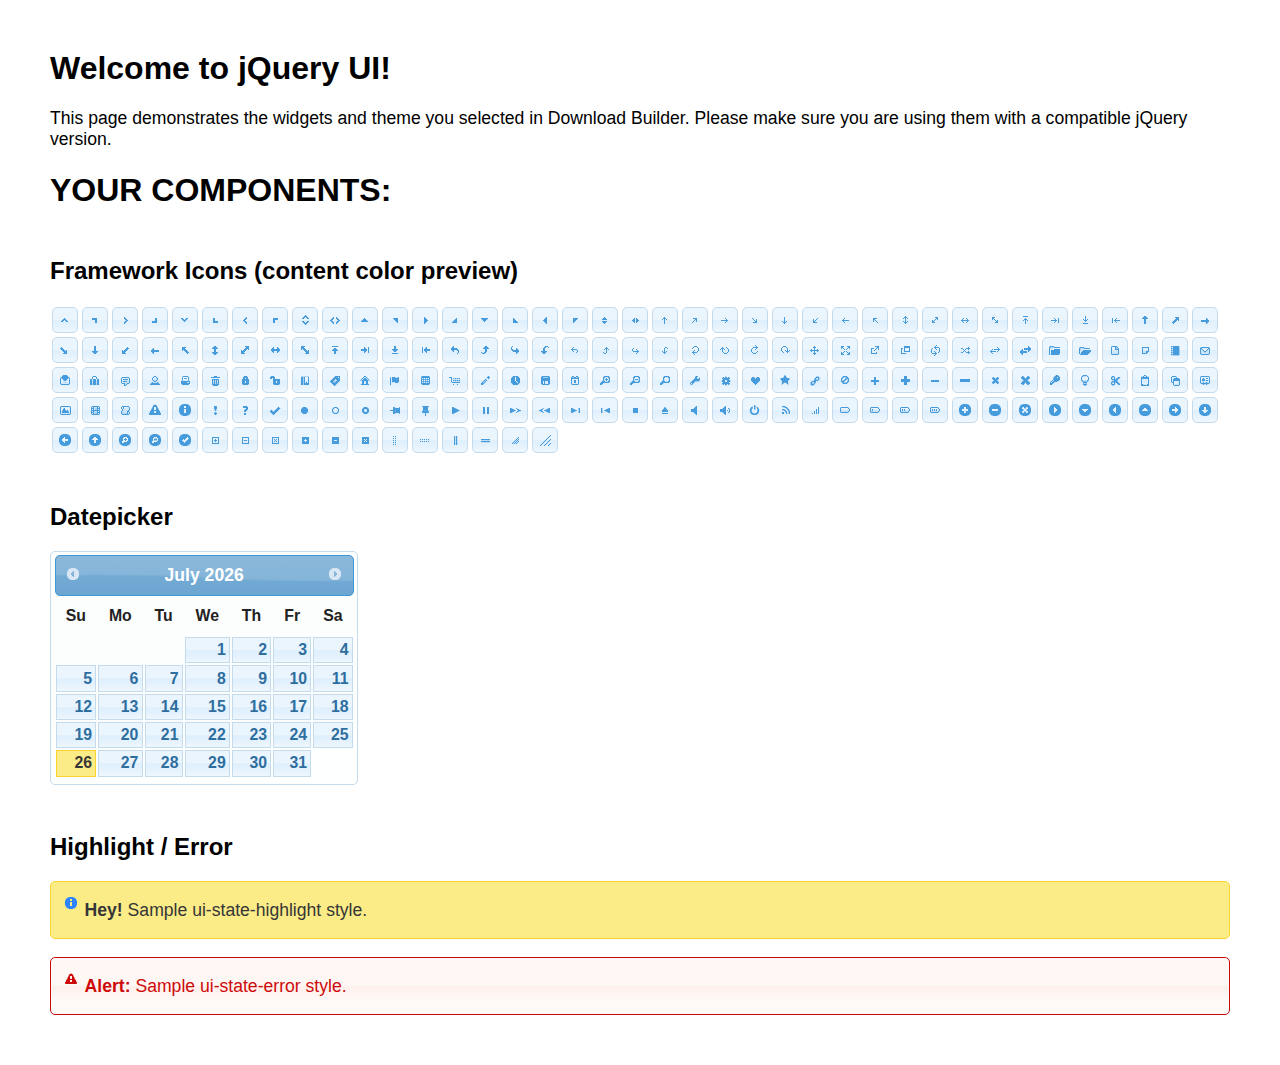
<file: target/Student_Residence_Management-1.0-SNAPSHOT/component/jquery-ui-datepicker/index.html>
<!doctype html>
<html lang="us">
<head>
	<meta charset="utf-8">
	<title>jQuery UI Example Page</title>
	<link href="jquery-ui.css" rel="stylesheet">
	<style>
	body{
		font-family: "Trebuchet MS", sans-serif;
		margin: 50px;
	}
	.demoHeaders {
		margin-top: 2em;
	}
	#dialog-link {
		padding: .4em 1em .4em 20px;
		text-decoration: none;
		position: relative;
	}
	#dialog-link span.ui-icon {
		margin: 0 5px 0 0;
		position: absolute;
		left: .2em;
		top: 50%;
		margin-top: -8px;
	}
	#icons {
		margin: 0;
		padding: 0;
	}
	#icons li {
		margin: 2px;
		position: relative;
		padding: 4px 0;
		cursor: pointer;
		float: left;
		list-style: none;
	}
	#icons span.ui-icon {
		float: left;
		margin: 0 4px;
	}
	.fakewindowcontain .ui-widget-overlay {
		position: absolute;
	}
	select {
		width: 200px;
	}
	</style>
</head>
<body>

<h1>Welcome to jQuery UI!</h1>

<div class="ui-widget">
	<p>This page demonstrates the widgets and theme you selected in Download Builder. Please make sure you are using them with a compatible jQuery version.</p>
</div>

<h1>YOUR COMPONENTS:</h1>
















<h2 class="demoHeaders">Framework Icons (content color preview)</h2>
<ul id="icons" class="ui-widget ui-helper-clearfix">
	<li class="ui-state-default ui-corner-all" title=".ui-icon-caret-1-n"><span class="ui-icon ui-icon-caret-1-n"></span></li>
	<li class="ui-state-default ui-corner-all" title=".ui-icon-caret-1-ne"><span class="ui-icon ui-icon-caret-1-ne"></span></li>
	<li class="ui-state-default ui-corner-all" title=".ui-icon-caret-1-e"><span class="ui-icon ui-icon-caret-1-e"></span></li>
	<li class="ui-state-default ui-corner-all" title=".ui-icon-caret-1-se"><span class="ui-icon ui-icon-caret-1-se"></span></li>
	<li class="ui-state-default ui-corner-all" title=".ui-icon-caret-1-s"><span class="ui-icon ui-icon-caret-1-s"></span></li>
	<li class="ui-state-default ui-corner-all" title=".ui-icon-caret-1-sw"><span class="ui-icon ui-icon-caret-1-sw"></span></li>
	<li class="ui-state-default ui-corner-all" title=".ui-icon-caret-1-w"><span class="ui-icon ui-icon-caret-1-w"></span></li>
	<li class="ui-state-default ui-corner-all" title=".ui-icon-caret-1-nw"><span class="ui-icon ui-icon-caret-1-nw"></span></li>
	<li class="ui-state-default ui-corner-all" title=".ui-icon-caret-2-n-s"><span class="ui-icon ui-icon-caret-2-n-s"></span></li>
	<li class="ui-state-default ui-corner-all" title=".ui-icon-caret-2-e-w"><span class="ui-icon ui-icon-caret-2-e-w"></span></li>
	<li class="ui-state-default ui-corner-all" title=".ui-icon-triangle-1-n"><span class="ui-icon ui-icon-triangle-1-n"></span></li>
	<li class="ui-state-default ui-corner-all" title=".ui-icon-triangle-1-ne"><span class="ui-icon ui-icon-triangle-1-ne"></span></li>
	<li class="ui-state-default ui-corner-all" title=".ui-icon-triangle-1-e"><span class="ui-icon ui-icon-triangle-1-e"></span></li>
	<li class="ui-state-default ui-corner-all" title=".ui-icon-triangle-1-se"><span class="ui-icon ui-icon-triangle-1-se"></span></li>
	<li class="ui-state-default ui-corner-all" title=".ui-icon-triangle-1-s"><span class="ui-icon ui-icon-triangle-1-s"></span></li>
	<li class="ui-state-default ui-corner-all" title=".ui-icon-triangle-1-sw"><span class="ui-icon ui-icon-triangle-1-sw"></span></li>
	<li class="ui-state-default ui-corner-all" title=".ui-icon-triangle-1-w"><span class="ui-icon ui-icon-triangle-1-w"></span></li>
	<li class="ui-state-default ui-corner-all" title=".ui-icon-triangle-1-nw"><span class="ui-icon ui-icon-triangle-1-nw"></span></li>
	<li class="ui-state-default ui-corner-all" title=".ui-icon-triangle-2-n-s"><span class="ui-icon ui-icon-triangle-2-n-s"></span></li>
	<li class="ui-state-default ui-corner-all" title=".ui-icon-triangle-2-e-w"><span class="ui-icon ui-icon-triangle-2-e-w"></span></li>
	<li class="ui-state-default ui-corner-all" title=".ui-icon-arrow-1-n"><span class="ui-icon ui-icon-arrow-1-n"></span></li>
	<li class="ui-state-default ui-corner-all" title=".ui-icon-arrow-1-ne"><span class="ui-icon ui-icon-arrow-1-ne"></span></li>
	<li class="ui-state-default ui-corner-all" title=".ui-icon-arrow-1-e"><span class="ui-icon ui-icon-arrow-1-e"></span></li>
	<li class="ui-state-default ui-corner-all" title=".ui-icon-arrow-1-se"><span class="ui-icon ui-icon-arrow-1-se"></span></li>
	<li class="ui-state-default ui-corner-all" title=".ui-icon-arrow-1-s"><span class="ui-icon ui-icon-arrow-1-s"></span></li>
	<li class="ui-state-default ui-corner-all" title=".ui-icon-arrow-1-sw"><span class="ui-icon ui-icon-arrow-1-sw"></span></li>
	<li class="ui-state-default ui-corner-all" title=".ui-icon-arrow-1-w"><span class="ui-icon ui-icon-arrow-1-w"></span></li>
	<li class="ui-state-default ui-corner-all" title=".ui-icon-arrow-1-nw"><span class="ui-icon ui-icon-arrow-1-nw"></span></li>
	<li class="ui-state-default ui-corner-all" title=".ui-icon-arrow-2-n-s"><span class="ui-icon ui-icon-arrow-2-n-s"></span></li>
	<li class="ui-state-default ui-corner-all" title=".ui-icon-arrow-2-ne-sw"><span class="ui-icon ui-icon-arrow-2-ne-sw"></span></li>
	<li class="ui-state-default ui-corner-all" title=".ui-icon-arrow-2-e-w"><span class="ui-icon ui-icon-arrow-2-e-w"></span></li>
	<li class="ui-state-default ui-corner-all" title=".ui-icon-arrow-2-se-nw"><span class="ui-icon ui-icon-arrow-2-se-nw"></span></li>
	<li class="ui-state-default ui-corner-all" title=".ui-icon-arrowstop-1-n"><span class="ui-icon ui-icon-arrowstop-1-n"></span></li>
	<li class="ui-state-default ui-corner-all" title=".ui-icon-arrowstop-1-e"><span class="ui-icon ui-icon-arrowstop-1-e"></span></li>
	<li class="ui-state-default ui-corner-all" title=".ui-icon-arrowstop-1-s"><span class="ui-icon ui-icon-arrowstop-1-s"></span></li>
	<li class="ui-state-default ui-corner-all" title=".ui-icon-arrowstop-1-w"><span class="ui-icon ui-icon-arrowstop-1-w"></span></li>
	<li class="ui-state-default ui-corner-all" title=".ui-icon-arrowthick-1-n"><span class="ui-icon ui-icon-arrowthick-1-n"></span></li>
	<li class="ui-state-default ui-corner-all" title=".ui-icon-arrowthick-1-ne"><span class="ui-icon ui-icon-arrowthick-1-ne"></span></li>
	<li class="ui-state-default ui-corner-all" title=".ui-icon-arrowthick-1-e"><span class="ui-icon ui-icon-arrowthick-1-e"></span></li>
	<li class="ui-state-default ui-corner-all" title=".ui-icon-arrowthick-1-se"><span class="ui-icon ui-icon-arrowthick-1-se"></span></li>
	<li class="ui-state-default ui-corner-all" title=".ui-icon-arrowthick-1-s"><span class="ui-icon ui-icon-arrowthick-1-s"></span></li>
	<li class="ui-state-default ui-corner-all" title=".ui-icon-arrowthick-1-sw"><span class="ui-icon ui-icon-arrowthick-1-sw"></span></li>
	<li class="ui-state-default ui-corner-all" title=".ui-icon-arrowthick-1-w"><span class="ui-icon ui-icon-arrowthick-1-w"></span></li>
	<li class="ui-state-default ui-corner-all" title=".ui-icon-arrowthick-1-nw"><span class="ui-icon ui-icon-arrowthick-1-nw"></span></li>
	<li class="ui-state-default ui-corner-all" title=".ui-icon-arrowthick-2-n-s"><span class="ui-icon ui-icon-arrowthick-2-n-s"></span></li>
	<li class="ui-state-default ui-corner-all" title=".ui-icon-arrowthick-2-ne-sw"><span class="ui-icon ui-icon-arrowthick-2-ne-sw"></span></li>
	<li class="ui-state-default ui-corner-all" title=".ui-icon-arrowthick-2-e-w"><span class="ui-icon ui-icon-arrowthick-2-e-w"></span></li>
	<li class="ui-state-default ui-corner-all" title=".ui-icon-arrowthick-2-se-nw"><span class="ui-icon ui-icon-arrowthick-2-se-nw"></span></li>
	<li class="ui-state-default ui-corner-all" title=".ui-icon-arrowthickstop-1-n"><span class="ui-icon ui-icon-arrowthickstop-1-n"></span></li>
	<li class="ui-state-default ui-corner-all" title=".ui-icon-arrowthickstop-1-e"><span class="ui-icon ui-icon-arrowthickstop-1-e"></span></li>
	<li class="ui-state-default ui-corner-all" title=".ui-icon-arrowthickstop-1-s"><span class="ui-icon ui-icon-arrowthickstop-1-s"></span></li>
	<li class="ui-state-default ui-corner-all" title=".ui-icon-arrowthickstop-1-w"><span class="ui-icon ui-icon-arrowthickstop-1-w"></span></li>
	<li class="ui-state-default ui-corner-all" title=".ui-icon-arrowreturnthick-1-w"><span class="ui-icon ui-icon-arrowreturnthick-1-w"></span></li>
	<li class="ui-state-default ui-corner-all" title=".ui-icon-arrowreturnthick-1-n"><span class="ui-icon ui-icon-arrowreturnthick-1-n"></span></li>
	<li class="ui-state-default ui-corner-all" title=".ui-icon-arrowreturnthick-1-e"><span class="ui-icon ui-icon-arrowreturnthick-1-e"></span></li>
	<li class="ui-state-default ui-corner-all" title=".ui-icon-arrowreturnthick-1-s"><span class="ui-icon ui-icon-arrowreturnthick-1-s"></span></li>
	<li class="ui-state-default ui-corner-all" title=".ui-icon-arrowreturn-1-w"><span class="ui-icon ui-icon-arrowreturn-1-w"></span></li>
	<li class="ui-state-default ui-corner-all" title=".ui-icon-arrowreturn-1-n"><span class="ui-icon ui-icon-arrowreturn-1-n"></span></li>
	<li class="ui-state-default ui-corner-all" title=".ui-icon-arrowreturn-1-e"><span class="ui-icon ui-icon-arrowreturn-1-e"></span></li>
	<li class="ui-state-default ui-corner-all" title=".ui-icon-arrowreturn-1-s"><span class="ui-icon ui-icon-arrowreturn-1-s"></span></li>
	<li class="ui-state-default ui-corner-all" title=".ui-icon-arrowrefresh-1-w"><span class="ui-icon ui-icon-arrowrefresh-1-w"></span></li>
	<li class="ui-state-default ui-corner-all" title=".ui-icon-arrowrefresh-1-n"><span class="ui-icon ui-icon-arrowrefresh-1-n"></span></li>
	<li class="ui-state-default ui-corner-all" title=".ui-icon-arrowrefresh-1-e"><span class="ui-icon ui-icon-arrowrefresh-1-e"></span></li>
	<li class="ui-state-default ui-corner-all" title=".ui-icon-arrowrefresh-1-s"><span class="ui-icon ui-icon-arrowrefresh-1-s"></span></li>
	<li class="ui-state-default ui-corner-all" title=".ui-icon-arrow-4"><span class="ui-icon ui-icon-arrow-4"></span></li>
	<li class="ui-state-default ui-corner-all" title=".ui-icon-arrow-4-diag"><span class="ui-icon ui-icon-arrow-4-diag"></span></li>
	<li class="ui-state-default ui-corner-all" title=".ui-icon-extlink"><span class="ui-icon ui-icon-extlink"></span></li>
	<li class="ui-state-default ui-corner-all" title=".ui-icon-newwin"><span class="ui-icon ui-icon-newwin"></span></li>
	<li class="ui-state-default ui-corner-all" title=".ui-icon-refresh"><span class="ui-icon ui-icon-refresh"></span></li>
	<li class="ui-state-default ui-corner-all" title=".ui-icon-shuffle"><span class="ui-icon ui-icon-shuffle"></span></li>
	<li class="ui-state-default ui-corner-all" title=".ui-icon-transfer-e-w"><span class="ui-icon ui-icon-transfer-e-w"></span></li>
	<li class="ui-state-default ui-corner-all" title=".ui-icon-transferthick-e-w"><span class="ui-icon ui-icon-transferthick-e-w"></span></li>
	<li class="ui-state-default ui-corner-all" title=".ui-icon-folder-collapsed"><span class="ui-icon ui-icon-folder-collapsed"></span></li>
	<li class="ui-state-default ui-corner-all" title=".ui-icon-folder-open"><span class="ui-icon ui-icon-folder-open"></span></li>
	<li class="ui-state-default ui-corner-all" title=".ui-icon-document"><span class="ui-icon ui-icon-document"></span></li>
	<li class="ui-state-default ui-corner-all" title=".ui-icon-document-b"><span class="ui-icon ui-icon-document-b"></span></li>
	<li class="ui-state-default ui-corner-all" title=".ui-icon-note"><span class="ui-icon ui-icon-note"></span></li>
	<li class="ui-state-default ui-corner-all" title=".ui-icon-mail-closed"><span class="ui-icon ui-icon-mail-closed"></span></li>
	<li class="ui-state-default ui-corner-all" title=".ui-icon-mail-open"><span class="ui-icon ui-icon-mail-open"></span></li>
	<li class="ui-state-default ui-corner-all" title=".ui-icon-suitcase"><span class="ui-icon ui-icon-suitcase"></span></li>
	<li class="ui-state-default ui-corner-all" title=".ui-icon-comment"><span class="ui-icon ui-icon-comment"></span></li>
	<li class="ui-state-default ui-corner-all" title=".ui-icon-person"><span class="ui-icon ui-icon-person"></span></li>
	<li class="ui-state-default ui-corner-all" title=".ui-icon-print"><span class="ui-icon ui-icon-print"></span></li>
	<li class="ui-state-default ui-corner-all" title=".ui-icon-trash"><span class="ui-icon ui-icon-trash"></span></li>
	<li class="ui-state-default ui-corner-all" title=".ui-icon-locked"><span class="ui-icon ui-icon-locked"></span></li>
	<li class="ui-state-default ui-corner-all" title=".ui-icon-unlocked"><span class="ui-icon ui-icon-unlocked"></span></li>
	<li class="ui-state-default ui-corner-all" title=".ui-icon-bookmark"><span class="ui-icon ui-icon-bookmark"></span></li>
	<li class="ui-state-default ui-corner-all" title=".ui-icon-tag"><span class="ui-icon ui-icon-tag"></span></li>
	<li class="ui-state-default ui-corner-all" title=".ui-icon-home"><span class="ui-icon ui-icon-home"></span></li>
	<li class="ui-state-default ui-corner-all" title=".ui-icon-flag"><span class="ui-icon ui-icon-flag"></span></li>
	<li class="ui-state-default ui-corner-all" title=".ui-icon-calculator"><span class="ui-icon ui-icon-calculator"></span></li>
	<li class="ui-state-default ui-corner-all" title=".ui-icon-cart"><span class="ui-icon ui-icon-cart"></span></li>
	<li class="ui-state-default ui-corner-all" title=".ui-icon-pencil"><span class="ui-icon ui-icon-pencil"></span></li>
	<li class="ui-state-default ui-corner-all" title=".ui-icon-clock"><span class="ui-icon ui-icon-clock"></span></li>
	<li class="ui-state-default ui-corner-all" title=".ui-icon-disk"><span class="ui-icon ui-icon-disk"></span></li>
	<li class="ui-state-default ui-corner-all" title=".ui-icon-calendar"><span class="ui-icon ui-icon-calendar"></span></li>
	<li class="ui-state-default ui-corner-all" title=".ui-icon-zoomin"><span class="ui-icon ui-icon-zoomin"></span></li>
	<li class="ui-state-default ui-corner-all" title=".ui-icon-zoomout"><span class="ui-icon ui-icon-zoomout"></span></li>
	<li class="ui-state-default ui-corner-all" title=".ui-icon-search"><span class="ui-icon ui-icon-search"></span></li>
	<li class="ui-state-default ui-corner-all" title=".ui-icon-wrench"><span class="ui-icon ui-icon-wrench"></span></li>
	<li class="ui-state-default ui-corner-all" title=".ui-icon-gear"><span class="ui-icon ui-icon-gear"></span></li>
	<li class="ui-state-default ui-corner-all" title=".ui-icon-heart"><span class="ui-icon ui-icon-heart"></span></li>
	<li class="ui-state-default ui-corner-all" title=".ui-icon-star"><span class="ui-icon ui-icon-star"></span></li>
	<li class="ui-state-default ui-corner-all" title=".ui-icon-link"><span class="ui-icon ui-icon-link"></span></li>
	<li class="ui-state-default ui-corner-all" title=".ui-icon-cancel"><span class="ui-icon ui-icon-cancel"></span></li>
	<li class="ui-state-default ui-corner-all" title=".ui-icon-plus"><span class="ui-icon ui-icon-plus"></span></li>
	<li class="ui-state-default ui-corner-all" title=".ui-icon-plusthick"><span class="ui-icon ui-icon-plusthick"></span></li>
	<li class="ui-state-default ui-corner-all" title=".ui-icon-minus"><span class="ui-icon ui-icon-minus"></span></li>
	<li class="ui-state-default ui-corner-all" title=".ui-icon-minusthick"><span class="ui-icon ui-icon-minusthick"></span></li>
	<li class="ui-state-default ui-corner-all" title=".ui-icon-close"><span class="ui-icon ui-icon-close"></span></li>
	<li class="ui-state-default ui-corner-all" title=".ui-icon-closethick"><span class="ui-icon ui-icon-closethick"></span></li>
	<li class="ui-state-default ui-corner-all" title=".ui-icon-key"><span class="ui-icon ui-icon-key"></span></li>
	<li class="ui-state-default ui-corner-all" title=".ui-icon-lightbulb"><span class="ui-icon ui-icon-lightbulb"></span></li>
	<li class="ui-state-default ui-corner-all" title=".ui-icon-scissors"><span class="ui-icon ui-icon-scissors"></span></li>
	<li class="ui-state-default ui-corner-all" title=".ui-icon-clipboard"><span class="ui-icon ui-icon-clipboard"></span></li>
	<li class="ui-state-default ui-corner-all" title=".ui-icon-copy"><span class="ui-icon ui-icon-copy"></span></li>
	<li class="ui-state-default ui-corner-all" title=".ui-icon-contact"><span class="ui-icon ui-icon-contact"></span></li>
	<li class="ui-state-default ui-corner-all" title=".ui-icon-image"><span class="ui-icon ui-icon-image"></span></li>
	<li class="ui-state-default ui-corner-all" title=".ui-icon-video"><span class="ui-icon ui-icon-video"></span></li>
	<li class="ui-state-default ui-corner-all" title=".ui-icon-script"><span class="ui-icon ui-icon-script"></span></li>
	<li class="ui-state-default ui-corner-all" title=".ui-icon-alert"><span class="ui-icon ui-icon-alert"></span></li>
	<li class="ui-state-default ui-corner-all" title=".ui-icon-info"><span class="ui-icon ui-icon-info"></span></li>
	<li class="ui-state-default ui-corner-all" title=".ui-icon-notice"><span class="ui-icon ui-icon-notice"></span></li>
	<li class="ui-state-default ui-corner-all" title=".ui-icon-help"><span class="ui-icon ui-icon-help"></span></li>
	<li class="ui-state-default ui-corner-all" title=".ui-icon-check"><span class="ui-icon ui-icon-check"></span></li>
	<li class="ui-state-default ui-corner-all" title=".ui-icon-bullet"><span class="ui-icon ui-icon-bullet"></span></li>
	<li class="ui-state-default ui-corner-all" title=".ui-icon-radio-off"><span class="ui-icon ui-icon-radio-off"></span></li>
	<li class="ui-state-default ui-corner-all" title=".ui-icon-radio-on"><span class="ui-icon ui-icon-radio-on"></span></li>
	<li class="ui-state-default ui-corner-all" title=".ui-icon-pin-w"><span class="ui-icon ui-icon-pin-w"></span></li>
	<li class="ui-state-default ui-corner-all" title=".ui-icon-pin-s"><span class="ui-icon ui-icon-pin-s"></span></li>
	<li class="ui-state-default ui-corner-all" title=".ui-icon-play"><span class="ui-icon ui-icon-play"></span></li>
	<li class="ui-state-default ui-corner-all" title=".ui-icon-pause"><span class="ui-icon ui-icon-pause"></span></li>
	<li class="ui-state-default ui-corner-all" title=".ui-icon-seek-next"><span class="ui-icon ui-icon-seek-next"></span></li>
	<li class="ui-state-default ui-corner-all" title=".ui-icon-seek-prev"><span class="ui-icon ui-icon-seek-prev"></span></li>
	<li class="ui-state-default ui-corner-all" title=".ui-icon-seek-end"><span class="ui-icon ui-icon-seek-end"></span></li>
	<li class="ui-state-default ui-corner-all" title=".ui-icon-seek-first"><span class="ui-icon ui-icon-seek-first"></span></li>
	<li class="ui-state-default ui-corner-all" title=".ui-icon-stop"><span class="ui-icon ui-icon-stop"></span></li>
	<li class="ui-state-default ui-corner-all" title=".ui-icon-eject"><span class="ui-icon ui-icon-eject"></span></li>
	<li class="ui-state-default ui-corner-all" title=".ui-icon-volume-off"><span class="ui-icon ui-icon-volume-off"></span></li>
	<li class="ui-state-default ui-corner-all" title=".ui-icon-volume-on"><span class="ui-icon ui-icon-volume-on"></span></li>
	<li class="ui-state-default ui-corner-all" title=".ui-icon-power"><span class="ui-icon ui-icon-power"></span></li>
	<li class="ui-state-default ui-corner-all" title=".ui-icon-signal-diag"><span class="ui-icon ui-icon-signal-diag"></span></li>
	<li class="ui-state-default ui-corner-all" title=".ui-icon-signal"><span class="ui-icon ui-icon-signal"></span></li>
	<li class="ui-state-default ui-corner-all" title=".ui-icon-battery-0"><span class="ui-icon ui-icon-battery-0"></span></li>
	<li class="ui-state-default ui-corner-all" title=".ui-icon-battery-1"><span class="ui-icon ui-icon-battery-1"></span></li>
	<li class="ui-state-default ui-corner-all" title=".ui-icon-battery-2"><span class="ui-icon ui-icon-battery-2"></span></li>
	<li class="ui-state-default ui-corner-all" title=".ui-icon-battery-3"><span class="ui-icon ui-icon-battery-3"></span></li>
	<li class="ui-state-default ui-corner-all" title=".ui-icon-circle-plus"><span class="ui-icon ui-icon-circle-plus"></span></li>
	<li class="ui-state-default ui-corner-all" title=".ui-icon-circle-minus"><span class="ui-icon ui-icon-circle-minus"></span></li>
	<li class="ui-state-default ui-corner-all" title=".ui-icon-circle-close"><span class="ui-icon ui-icon-circle-close"></span></li>
	<li class="ui-state-default ui-corner-all" title=".ui-icon-circle-triangle-e"><span class="ui-icon ui-icon-circle-triangle-e"></span></li>
	<li class="ui-state-default ui-corner-all" title=".ui-icon-circle-triangle-s"><span class="ui-icon ui-icon-circle-triangle-s"></span></li>
	<li class="ui-state-default ui-corner-all" title=".ui-icon-circle-triangle-w"><span class="ui-icon ui-icon-circle-triangle-w"></span></li>
	<li class="ui-state-default ui-corner-all" title=".ui-icon-circle-triangle-n"><span class="ui-icon ui-icon-circle-triangle-n"></span></li>
	<li class="ui-state-default ui-corner-all" title=".ui-icon-circle-arrow-e"><span class="ui-icon ui-icon-circle-arrow-e"></span></li>
	<li class="ui-state-default ui-corner-all" title=".ui-icon-circle-arrow-s"><span class="ui-icon ui-icon-circle-arrow-s"></span></li>
	<li class="ui-state-default ui-corner-all" title=".ui-icon-circle-arrow-w"><span class="ui-icon ui-icon-circle-arrow-w"></span></li>
	<li class="ui-state-default ui-corner-all" title=".ui-icon-circle-arrow-n"><span class="ui-icon ui-icon-circle-arrow-n"></span></li>
	<li class="ui-state-default ui-corner-all" title=".ui-icon-circle-zoomin"><span class="ui-icon ui-icon-circle-zoomin"></span></li>
	<li class="ui-state-default ui-corner-all" title=".ui-icon-circle-zoomout"><span class="ui-icon ui-icon-circle-zoomout"></span></li>
	<li class="ui-state-default ui-corner-all" title=".ui-icon-circle-check"><span class="ui-icon ui-icon-circle-check"></span></li>
	<li class="ui-state-default ui-corner-all" title=".ui-icon-circlesmall-plus"><span class="ui-icon ui-icon-circlesmall-plus"></span></li>
	<li class="ui-state-default ui-corner-all" title=".ui-icon-circlesmall-minus"><span class="ui-icon ui-icon-circlesmall-minus"></span></li>
	<li class="ui-state-default ui-corner-all" title=".ui-icon-circlesmall-close"><span class="ui-icon ui-icon-circlesmall-close"></span></li>
	<li class="ui-state-default ui-corner-all" title=".ui-icon-squaresmall-plus"><span class="ui-icon ui-icon-squaresmall-plus"></span></li>
	<li class="ui-state-default ui-corner-all" title=".ui-icon-squaresmall-minus"><span class="ui-icon ui-icon-squaresmall-minus"></span></li>
	<li class="ui-state-default ui-corner-all" title=".ui-icon-squaresmall-close"><span class="ui-icon ui-icon-squaresmall-close"></span></li>
	<li class="ui-state-default ui-corner-all" title=".ui-icon-grip-dotted-vertical"><span class="ui-icon ui-icon-grip-dotted-vertical"></span></li>
	<li class="ui-state-default ui-corner-all" title=".ui-icon-grip-dotted-horizontal"><span class="ui-icon ui-icon-grip-dotted-horizontal"></span></li>
	<li class="ui-state-default ui-corner-all" title=".ui-icon-grip-solid-vertical"><span class="ui-icon ui-icon-grip-solid-vertical"></span></li>
	<li class="ui-state-default ui-corner-all" title=".ui-icon-grip-solid-horizontal"><span class="ui-icon ui-icon-grip-solid-horizontal"></span></li>
	<li class="ui-state-default ui-corner-all" title=".ui-icon-gripsmall-diagonal-se"><span class="ui-icon ui-icon-gripsmall-diagonal-se"></span></li>
	<li class="ui-state-default ui-corner-all" title=".ui-icon-grip-diagonal-se"><span class="ui-icon ui-icon-grip-diagonal-se"></span></li>
</ul>




<!-- Datepicker -->
<h2 class="demoHeaders">Datepicker</h2>
<div id="datepicker"></div>












<!-- Highlight / Error -->
<h2 class="demoHeaders">Highlight / Error</h2>
<div class="ui-widget">
	<div class="ui-state-highlight ui-corner-all" style="margin-top: 20px; padding: 0 .7em;">
		<p><span class="ui-icon ui-icon-info" style="float: left; margin-right: .3em;"></span>
		<strong>Hey!</strong> Sample ui-state-highlight style.</p>
	</div>
</div>
<br>
<div class="ui-widget">
	<div class="ui-state-error ui-corner-all" style="padding: 0 .7em;">
		<p><span class="ui-icon ui-icon-alert" style="float: left; margin-right: .3em;"></span>
		<strong>Alert:</strong> Sample ui-state-error style.</p>
	</div>
</div>

<script src="external/jquery/jquery.js"></script>
<script src="jquery-ui.js"></script>
<script>















$( "#datepicker" ).datepicker({
	inline: true
});














// Hover states on the static widgets
$( "#dialog-link, #icons li" ).hover(
	function() {
		$( this ).addClass( "ui-state-hover" );
	},
	function() {
		$( this ).removeClass( "ui-state-hover" );
	}
);
</script>
</body>
</html>
</file>
